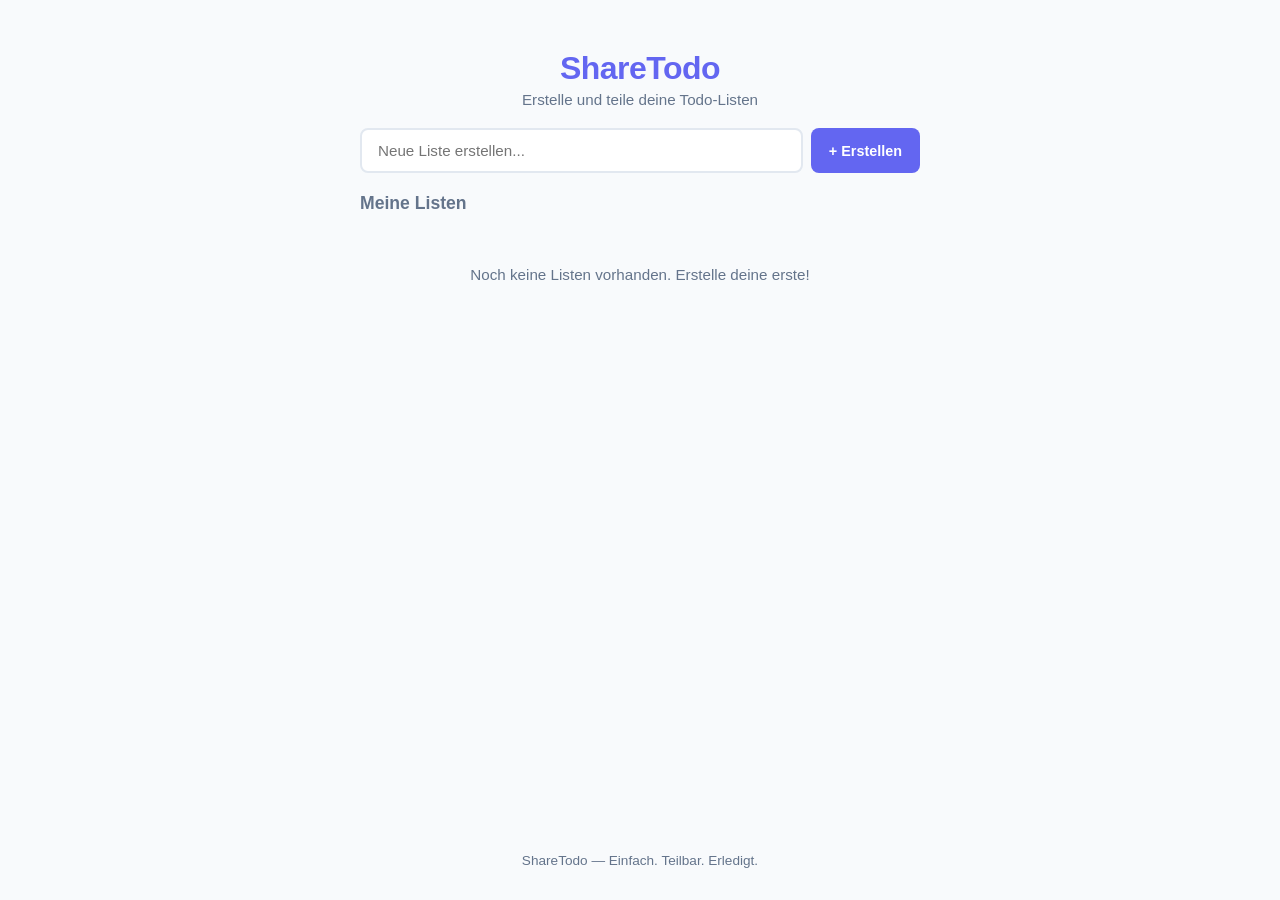
<file: docs/index.html>
<!DOCTYPE html>
<html lang="de">
<head>
    <meta charset="UTF-8">
    <meta name="viewport" content="width=device-width, initial-scale=1.0">
    <title>ShareTodo - Teilbare Todo-Listen</title>
    <style>
* {
    margin: 0;
    padding: 0;
    box-sizing: border-box;
}

:root {
    --primary: #6366f1;
    --primary-hover: #4f46e5;
    --danger: #ef4444;
    --danger-hover: #dc2626;
    --success: #22c55e;
    --bg: #f8fafc;
    --surface: #ffffff;
    --text: #1e293b;
    --text-secondary: #64748b;
    --border: #e2e8f0;
    --radius: 12px;
    --shadow: 0 1px 3px rgba(0, 0, 0, 0.08), 0 1px 2px rgba(0, 0, 0, 0.06);
    --shadow-lg: 0 4px 12px rgba(0, 0, 0, 0.1);
}

body {
    font-family: -apple-system, BlinkMacSystemFont, 'Segoe UI', Roboto, sans-serif;
    background: var(--bg);
    color: var(--text);
    min-height: 100vh;
}

.app {
    max-width: 600px;
    margin: 0 auto;
    padding: 20px;
    min-height: 100vh;
    display: flex;
    flex-direction: column;
}

header {
    text-align: center;
    padding: 30px 0 20px;
}

header h1 {
    font-size: 2rem;
    font-weight: 800;
    color: var(--primary);
    letter-spacing: -0.5px;
}

.subtitle {
    color: var(--text-secondary);
    margin-top: 4px;
    font-size: 0.95rem;
}

main {
    flex: 1;
}

footer {
    text-align: center;
    padding: 24px 0 12px;
    color: var(--text-secondary);
    font-size: 0.85rem;
}

.btn {
    padding: 10px 18px;
    border: none;
    border-radius: 8px;
    font-size: 0.9rem;
    font-weight: 600;
    cursor: pointer;
    transition: all 0.15s ease;
    white-space: nowrap;
}

.btn-primary {
    background: var(--primary);
    color: white;
}

.btn-primary:hover {
    background: var(--primary-hover);
    transform: translateY(-1px);
}

.btn-secondary {
    background: var(--border);
    color: var(--text);
}

.btn-secondary:hover {
    background: #cbd5e1;
}

.btn-danger {
    background: transparent;
    color: var(--danger);
    border: 1px solid var(--danger);
    padding: 8px 14px;
    font-size: 0.85rem;
}

.btn-danger:hover {
    background: var(--danger);
    color: white;
}

.btn-share {
    background: transparent;
    color: var(--primary);
    border: 1px solid var(--primary);
    padding: 8px 14px;
    font-size: 0.85rem;
}

.btn-share:hover {
    background: var(--primary);
    color: white;
}

.btn-icon {
    background: transparent;
    color: var(--text);
    font-size: 1.3rem;
    padding: 8px 12px;
}

.btn-icon:hover {
    background: var(--border);
}

.input-group {
    display: flex;
    gap: 8px;
    margin-bottom: 20px;
}

.input-group input {
    flex: 1;
    padding: 12px 16px;
    border: 2px solid var(--border);
    border-radius: 8px;
    font-size: 0.95rem;
    transition: border-color 0.15s;
    outline: none;
}

.input-group input:focus {
    border-color: var(--primary);
}

.import-banner {
    background: linear-gradient(135deg, #6366f1, #8b5cf6);
    color: white;
    padding: 20px;
    border-radius: var(--radius);
    margin-bottom: 20px;
    text-align: center;
    box-shadow: var(--shadow-lg);
}

.import-banner p {
    font-weight: 600;
    margin-bottom: 12px;
}

.import-actions {
    display: flex;
    gap: 8px;
    justify-content: center;
}

.import-actions .btn-primary {
    background: white;
    color: var(--primary);
}

.import-actions .btn-secondary {
    background: rgba(255, 255, 255, 0.2);
    color: white;
}

.lists-overview h2 {
    font-size: 1.1rem;
    color: var(--text-secondary);
    margin-bottom: 12px;
    font-weight: 600;
}

.lists-container {
    display: flex;
    flex-direction: column;
    gap: 8px;
}

.list-card {
    background: var(--surface);
    border: 1px solid var(--border);
    border-radius: var(--radius);
    padding: 16px 20px;
    cursor: pointer;
    transition: all 0.15s ease;
    display: flex;
    justify-content: space-between;
    align-items: center;
    box-shadow: var(--shadow);
}

.list-card:hover {
    border-color: var(--primary);
    box-shadow: var(--shadow-lg);
    transform: translateY(-1px);
}

.list-card-info h3 {
    font-size: 1rem;
    font-weight: 600;
}

.list-card-info p {
    font-size: 0.85rem;
    color: var(--text-secondary);
    margin-top: 2px;
}

.list-card-arrow {
    color: var(--text-secondary);
    font-size: 1.2rem;
}

.empty-state {
    text-align: center;
    color: var(--text-secondary);
    padding: 40px 20px;
    font-size: 0.95rem;
}

.list-detail {
    animation: fadeIn 0.2s ease;
}

@keyframes fadeIn {
    from { opacity: 0; transform: translateY(8px); }
    to { opacity: 1; transform: translateY(0); }
}

.list-header {
    display: flex;
    align-items: center;
    gap: 12px;
    margin-bottom: 20px;
}

.list-header h2 {
    flex: 1;
    font-size: 1.3rem;
    font-weight: 700;
}

.list-actions {
    display: flex;
    gap: 8px;
}

.share-modal {
    background: var(--surface);
    border: 1px solid var(--border);
    border-radius: var(--radius);
    padding: 20px;
    margin-bottom: 20px;
    box-shadow: var(--shadow-lg);
    animation: fadeIn 0.2s ease;
}

.share-content p {
    font-size: 0.9rem;
    color: var(--text-secondary);
    margin-bottom: 10px;
}

.share-link-group {
    display: flex;
    gap: 8px;
}

.share-link-group input {
    flex: 1;
    padding: 10px 14px;
    border: 2px solid var(--border);
    border-radius: 8px;
    font-size: 0.85rem;
    background: var(--bg);
    color: var(--text);
}

.copy-feedback {
    color: var(--success);
    font-weight: 600;
    font-size: 0.85rem;
    margin-top: 8px;
}

.progress-bar-container {
    display: flex;
    align-items: center;
    gap: 12px;
    margin-bottom: 16px;
}

.progress-bar {
    flex: 1;
    height: 8px;
    background: var(--border);
    border-radius: 4px;
    overflow: hidden;
}

.progress-fill {
    height: 100%;
    background: var(--success);
    border-radius: 4px;
    transition: width 0.3s ease;
    width: 0;
}

.progress-text {
    font-size: 0.85rem;
    color: var(--text-secondary);
    white-space: nowrap;
}

.todos-list {
    list-style: none;
    display: flex;
    flex-direction: column;
    gap: 6px;
}

.todo-item {
    background: var(--surface);
    border: 1px solid var(--border);
    border-radius: 10px;
    padding: 12px 16px;
    display: flex;
    align-items: center;
    gap: 12px;
    box-shadow: var(--shadow);
    transition: all 0.15s ease;
}

.todo-item.completed {
    opacity: 0.6;
}

.todo-item.completed .todo-text {
    text-decoration: line-through;
    color: var(--text-secondary);
}

.todo-checkbox {
    width: 22px;
    height: 22px;
    border: 2px solid var(--border);
    border-radius: 6px;
    cursor: pointer;
    display: flex;
    align-items: center;
    justify-content: center;
    flex-shrink: 0;
    transition: all 0.15s ease;
    background: transparent;
    font-size: 0.8rem;
    color: transparent;
}

.todo-checkbox:hover {
    border-color: var(--primary);
}

.todo-item.completed .todo-checkbox {
    background: var(--success);
    border-color: var(--success);
    color: white;
}

.todo-text {
    flex: 1;
    font-size: 0.95rem;
    word-break: break-word;
}

.todo-delete {
    background: none;
    border: none;
    color: var(--text-secondary);
    cursor: pointer;
    font-size: 1.1rem;
    padding: 4px 8px;
    border-radius: 6px;
    transition: all 0.15s;
}

.todo-delete:hover {
    background: #fef2f2;
    color: var(--danger);
}

.hidden {
    display: none !important;
}

@media (max-width: 480px) {
    .app {
        padding: 12px;
    }

    header h1 {
        font-size: 1.6rem;
    }

    .list-header {
        flex-wrap: wrap;
    }

    .list-actions {
        width: 100%;
        justify-content: flex-end;
    }
}
    </style>
</head>
<body>
    <div class="app">
        <header>
            <h1>ShareTodo</h1>
            <p class="subtitle">Erstelle und teile deine Todo-Listen</p>
        </header>

        <main>
            <div id="import-banner" class="import-banner hidden">
                <p>Du hast eine geteilte Liste erhalten!</p>
                <div class="import-actions">
                    <button id="btn-import" class="btn btn-primary">Liste importieren</button>
                    <button id="btn-dismiss" class="btn btn-secondary">Abbrechen</button>
                </div>
            </div>

            <section class="create-section">
                <div class="input-group">
                    <input type="text" id="new-list-name" placeholder="Neue Liste erstellen..." maxlength="50">
                    <button id="btn-create-list" class="btn btn-primary">+ Erstellen</button>
                </div>
            </section>

            <section id="lists-overview" class="lists-overview">
                <h2>Meine Listen</h2>
                <div id="lists-container" class="lists-container"></div>
                <p id="empty-state" class="empty-state">Noch keine Listen vorhanden. Erstelle deine erste!</p>
            </section>

            <section id="list-detail" class="list-detail hidden">
                <div class="list-header">
                    <button id="btn-back" class="btn btn-icon" title="Zur&uuml;ck">&larr;</button>
                    <h2 id="list-title"></h2>
                    <div class="list-actions">
                        <button id="btn-share" class="btn btn-share" title="Liste teilen">Teilen</button>
                        <button id="btn-delete-list" class="btn btn-danger" title="Liste l&ouml;schen">L&ouml;schen</button>
                    </div>
                </div>

                <div id="share-modal" class="share-modal hidden">
                    <div class="share-content">
                        <p>Teile diese Liste mit dem folgenden Link:</p>
                        <div class="share-link-group">
                            <input type="text" id="share-link" readonly>
                            <button id="btn-copy" class="btn btn-primary">Kopieren</button>
                        </div>
                        <p id="copy-feedback" class="copy-feedback hidden">Link kopiert!</p>
                    </div>
                </div>

                <div class="input-group">
                    <input type="text" id="new-todo-text" placeholder="Neues Todo hinzuf&uuml;gen..." maxlength="200">
                    <button id="btn-add-todo" class="btn btn-primary">+ Hinzuf&uuml;gen</button>
                </div>

                <div class="progress-bar-container">
                    <div class="progress-bar">
                        <div id="progress-fill" class="progress-fill"></div>
                    </div>
                    <span id="progress-text" class="progress-text">0/0 erledigt</span>
                </div>

                <ul id="todos-list" class="todos-list"></ul>
                <p id="todos-empty" class="empty-state">Noch keine Todos. F&uuml;ge das erste hinzu!</p>
            </section>
        </main>

        <footer>
            <p>ShareTodo &mdash; Einfach. Teilbar. Erledigt.</p>
        </footer>
    </div>

    <script>
(function () {
    'use strict';

    var STORAGE_KEY = 'sharetodo_lists';
    var lists = loadLists();
    var currentListId = null;

    var $ = function (sel) { return document.querySelector(sel); };
    var listDetailSection = $('#list-detail');
    var listsOverviewSection = $('#lists-overview');
    var listsContainer = $('#lists-container');
    var emptyState = $('#empty-state');
    var todosListEl = $('#todos-list');
    var todosEmpty = $('#todos-empty');
    var progressFill = $('#progress-fill');
    var progressText = $('#progress-text');
    var listTitle = $('#list-title');
    var shareModal = $('#share-modal');
    var shareLink = $('#share-link');
    var copyFeedback = $('#copy-feedback');
    var importBanner = $('#import-banner');
    var newListInput = $('#new-list-name');
    var newTodoInput = $('#new-todo-text');

    function loadLists() {
        try { return JSON.parse(localStorage.getItem(STORAGE_KEY)) || []; }
        catch (e) { return []; }
    }

    function saveLists() {
        localStorage.setItem(STORAGE_KEY, JSON.stringify(lists));
    }

    function generateId() {
        return Date.now().toString(36) + Math.random().toString(36).slice(2, 8);
    }

    function encodeListForSharing(list) {
        var data = { name: list.name, todos: list.todos.map(function (t) { return { text: t.text, done: t.done }; }) };
        return btoa(unescape(encodeURIComponent(JSON.stringify(data))));
    }

    function decodeSharedList(encoded) {
        try {
            var json = decodeURIComponent(escape(atob(encoded)));
            var data = JSON.parse(json);
            if (!data.name || !Array.isArray(data.todos)) return null;
            return data;
        } catch (e) { return null; }
    }

    function getShareUrl(list) {
        var base = window.location.href.split('?')[0].split('#')[0];
        return base + '?share=' + encodeListForSharing(list);
    }

    function escapeHtml(str) {
        var div = document.createElement('div');
        div.textContent = str;
        return div.innerHTML;
    }

    function renderListsOverview() {
        listsContainer.innerHTML = '';
        if (lists.length === 0) { emptyState.classList.remove('hidden'); return; }
        emptyState.classList.add('hidden');

        lists.forEach(function (list) {
            var total = list.todos.length;
            var done = list.todos.filter(function (t) { return t.done; }).length;
            var card = document.createElement('div');
            card.className = 'list-card';
            card.innerHTML = '<div class="list-card-info"><h3>' + escapeHtml(list.name) + '</h3><p>' + done + '/' + total + ' erledigt</p></div><span class="list-card-arrow">&rsaquo;</span>';
            card.addEventListener('click', function () { openList(list.id); });
            listsContainer.appendChild(card);
        });
    }

    function renderListDetail() {
        var list = lists.find(function (l) { return l.id === currentListId; });
        if (!list) return;
        listTitle.textContent = list.name;
        todosListEl.innerHTML = '';

        if (list.todos.length === 0) {
            todosEmpty.classList.remove('hidden');
            progressFill.style.width = '0%';
            progressText.textContent = '0/0 erledigt';
            return;
        }

        todosEmpty.classList.add('hidden');
        var total = list.todos.length, done = 0;

        list.todos.forEach(function (todo, index) {
            if (todo.done) done++;
            var li = document.createElement('li');
            li.className = 'todo-item' + (todo.done ? ' completed' : '');

            var checkbox = document.createElement('button');
            checkbox.className = 'todo-checkbox';
            checkbox.textContent = todo.done ? '\u2713' : '';
            checkbox.addEventListener('click', function () { toggleTodo(index); });

            var text = document.createElement('span');
            text.className = 'todo-text';
            text.textContent = todo.text;

            var deleteBtn = document.createElement('button');
            deleteBtn.className = 'todo-delete';
            deleteBtn.textContent = '\u00d7';
            deleteBtn.addEventListener('click', function () { deleteTodo(index); });

            li.appendChild(checkbox);
            li.appendChild(text);
            li.appendChild(deleteBtn);
            todosListEl.appendChild(li);
        });

        var percent = total > 0 ? Math.round((done / total) * 100) : 0;
        progressFill.style.width = percent + '%';
        progressText.textContent = done + '/' + total + ' erledigt';
    }

    function showOverview() {
        currentListId = null;
        listDetailSection.classList.add('hidden');
        listsOverviewSection.classList.remove('hidden');
        shareModal.classList.add('hidden');
        renderListsOverview();
    }

    function openList(id) {
        currentListId = id;
        listsOverviewSection.classList.add('hidden');
        listDetailSection.classList.remove('hidden');
        shareModal.classList.add('hidden');
        renderListDetail();
        newTodoInput.value = '';
    }

    function createList(name) {
        name = name.trim();
        if (!name) return;
        var list = { id: generateId(), name: name, todos: [], createdAt: new Date().toISOString() };
        lists.unshift(list);
        saveLists();
        renderListsOverview();
        newListInput.value = '';
        openList(list.id);
    }

    function deleteList() {
        if (!currentListId) return;
        var list = lists.find(function (l) { return l.id === currentListId; });
        if (!list || !confirm('Liste "' + list.name + '" wirklich l\u00f6schen?')) return;
        lists = lists.filter(function (l) { return l.id !== currentListId; });
        saveLists();
        showOverview();
    }

    function addTodo(text) {
        text = text.trim();
        if (!text || !currentListId) return;
        var list = lists.find(function (l) { return l.id === currentListId; });
        if (!list) return;
        list.todos.push({ text: text, done: false });
        saveLists();
        renderListDetail();
        newTodoInput.value = '';
    }

    function toggleTodo(index) {
        var list = lists.find(function (l) { return l.id === currentListId; });
        if (!list || !list.todos[index]) return;
        list.todos[index].done = !list.todos[index].done;
        saveLists();
        renderListDetail();
    }

    function deleteTodo(index) {
        var list = lists.find(function (l) { return l.id === currentListId; });
        if (!list) return;
        list.todos.splice(index, 1);
        saveLists();
        renderListDetail();
    }

    function shareList() {
        var list = lists.find(function (l) { return l.id === currentListId; });
        if (!list) return;
        shareLink.value = getShareUrl(list);
        shareModal.classList.toggle('hidden');
        copyFeedback.classList.add('hidden');
    }

    function copyShareLink() {
        shareLink.select();
        navigator.clipboard.writeText(shareLink.value).then(function () {
            copyFeedback.classList.remove('hidden');
            setTimeout(function () { copyFeedback.classList.add('hidden'); }, 2000);
        }).catch(function () {
            document.execCommand('copy');
            copyFeedback.classList.remove('hidden');
        });
    }

    function importSharedList(data) {
        var list = { id: generateId(), name: data.name, todos: data.todos.map(function (t) { return { text: t.text, done: !!t.done }; }), createdAt: new Date().toISOString() };
        lists.unshift(list);
        saveLists();
        window.history.replaceState(null, '', window.location.pathname);
        importBanner.classList.add('hidden');
        renderListsOverview();
        openList(list.id);
    }

    $('#btn-create-list').addEventListener('click', function () { createList(newListInput.value); });
    newListInput.addEventListener('keydown', function (e) { if (e.key === 'Enter') createList(newListInput.value); });
    $('#btn-back').addEventListener('click', showOverview);
    $('#btn-delete-list').addEventListener('click', deleteList);
    $('#btn-share').addEventListener('click', shareList);
    $('#btn-copy').addEventListener('click', copyShareLink);
    $('#btn-add-todo').addEventListener('click', function () { addTodo(newTodoInput.value); });
    newTodoInput.addEventListener('keydown', function (e) { if (e.key === 'Enter') addTodo(newTodoInput.value); });

    // Check for shared list in URL
    var params = new URLSearchParams(window.location.search);
    var shareData = params.get('share');
    if (shareData) {
        var data = decodeSharedList(shareData);
        if (data) {
            importBanner.classList.remove('hidden');
            $('#btn-import').addEventListener('click', function () { importSharedList(data); });
            $('#btn-dismiss').addEventListener('click', function () {
                importBanner.classList.add('hidden');
                window.history.replaceState(null, '', window.location.pathname);
            });
        }
    }

    renderListsOverview();
})();
    </script>
</body>
</html>
</file>
<file: todo-app/style.css>
* {
    margin: 0;
    padding: 0;
    box-sizing: border-box;
}

:root {
    --primary: #6366f1;
    --primary-hover: #4f46e5;
    --danger: #ef4444;
    --danger-hover: #dc2626;
    --success: #22c55e;
    --bg: #f8fafc;
    --surface: #ffffff;
    --text: #1e293b;
    --text-secondary: #64748b;
    --border: #e2e8f0;
    --radius: 12px;
    --shadow: 0 1px 3px rgba(0, 0, 0, 0.08), 0 1px 2px rgba(0, 0, 0, 0.06);
    --shadow-lg: 0 4px 12px rgba(0, 0, 0, 0.1);
}

body {
    font-family: -apple-system, BlinkMacSystemFont, 'Segoe UI', Roboto, sans-serif;
    background: var(--bg);
    color: var(--text);
    min-height: 100vh;
}

.app {
    max-width: 600px;
    margin: 0 auto;
    padding: 20px;
    min-height: 100vh;
    display: flex;
    flex-direction: column;
}

header {
    text-align: center;
    padding: 30px 0 20px;
}

header h1 {
    font-size: 2rem;
    font-weight: 800;
    color: var(--primary);
    letter-spacing: -0.5px;
}

.subtitle {
    color: var(--text-secondary);
    margin-top: 4px;
    font-size: 0.95rem;
}

main {
    flex: 1;
}

footer {
    text-align: center;
    padding: 24px 0 12px;
    color: var(--text-secondary);
    font-size: 0.85rem;
}

/* Buttons */
.btn {
    padding: 10px 18px;
    border: none;
    border-radius: 8px;
    font-size: 0.9rem;
    font-weight: 600;
    cursor: pointer;
    transition: all 0.15s ease;
    white-space: nowrap;
}

.btn-primary {
    background: var(--primary);
    color: white;
}

.btn-primary:hover {
    background: var(--primary-hover);
    transform: translateY(-1px);
}

.btn-secondary {
    background: var(--border);
    color: var(--text);
}

.btn-secondary:hover {
    background: #cbd5e1;
}

.btn-danger {
    background: transparent;
    color: var(--danger);
    border: 1px solid var(--danger);
    padding: 8px 14px;
    font-size: 0.85rem;
}

.btn-danger:hover {
    background: var(--danger);
    color: white;
}

.btn-share {
    background: transparent;
    color: var(--primary);
    border: 1px solid var(--primary);
    padding: 8px 14px;
    font-size: 0.85rem;
}

.btn-share:hover {
    background: var(--primary);
    color: white;
}

.btn-icon {
    background: transparent;
    color: var(--text);
    font-size: 1.3rem;
    padding: 8px 12px;
}

.btn-icon:hover {
    background: var(--border);
}

/* Input Group */
.input-group {
    display: flex;
    gap: 8px;
    margin-bottom: 20px;
}

.input-group input {
    flex: 1;
    padding: 12px 16px;
    border: 2px solid var(--border);
    border-radius: 8px;
    font-size: 0.95rem;
    transition: border-color 0.15s;
    outline: none;
}

.input-group input:focus {
    border-color: var(--primary);
}

/* Import Banner */
.import-banner {
    background: linear-gradient(135deg, #6366f1, #8b5cf6);
    color: white;
    padding: 20px;
    border-radius: var(--radius);
    margin-bottom: 20px;
    text-align: center;
    box-shadow: var(--shadow-lg);
}

.import-banner p {
    font-weight: 600;
    margin-bottom: 12px;
}

.import-actions {
    display: flex;
    gap: 8px;
    justify-content: center;
}

.import-actions .btn-primary {
    background: white;
    color: var(--primary);
}

.import-actions .btn-secondary {
    background: rgba(255, 255, 255, 0.2);
    color: white;
}

/* Lists Overview */
.lists-overview h2 {
    font-size: 1.1rem;
    color: var(--text-secondary);
    margin-bottom: 12px;
    font-weight: 600;
}

.lists-container {
    display: flex;
    flex-direction: column;
    gap: 8px;
}

.list-card {
    background: var(--surface);
    border: 1px solid var(--border);
    border-radius: var(--radius);
    padding: 16px 20px;
    cursor: pointer;
    transition: all 0.15s ease;
    display: flex;
    justify-content: space-between;
    align-items: center;
    box-shadow: var(--shadow);
}

.list-card:hover {
    border-color: var(--primary);
    box-shadow: var(--shadow-lg);
    transform: translateY(-1px);
}

.list-card-info h3 {
    font-size: 1rem;
    font-weight: 600;
}

.list-card-info p {
    font-size: 0.85rem;
    color: var(--text-secondary);
    margin-top: 2px;
}

.list-card-arrow {
    color: var(--text-secondary);
    font-size: 1.2rem;
}

.empty-state {
    text-align: center;
    color: var(--text-secondary);
    padding: 40px 20px;
    font-size: 0.95rem;
}

/* List Detail */
.list-detail {
    animation: fadeIn 0.2s ease;
}

@keyframes fadeIn {
    from { opacity: 0; transform: translateY(8px); }
    to { opacity: 1; transform: translateY(0); }
}

.list-header {
    display: flex;
    align-items: center;
    gap: 12px;
    margin-bottom: 20px;
}

.list-header h2 {
    flex: 1;
    font-size: 1.3rem;
    font-weight: 700;
}

.list-actions {
    display: flex;
    gap: 8px;
}

/* Share Modal */
.share-modal {
    background: var(--surface);
    border: 1px solid var(--border);
    border-radius: var(--radius);
    padding: 20px;
    margin-bottom: 20px;
    box-shadow: var(--shadow-lg);
    animation: fadeIn 0.2s ease;
}

.share-content p {
    font-size: 0.9rem;
    color: var(--text-secondary);
    margin-bottom: 10px;
}

.share-link-group {
    display: flex;
    gap: 8px;
}

.share-link-group input {
    flex: 1;
    padding: 10px 14px;
    border: 2px solid var(--border);
    border-radius: 8px;
    font-size: 0.85rem;
    background: var(--bg);
    color: var(--text);
}

.copy-feedback {
    color: var(--success);
    font-weight: 600;
    font-size: 0.85rem;
    margin-top: 8px;
}

/* Progress Bar */
.progress-bar-container {
    display: flex;
    align-items: center;
    gap: 12px;
    margin-bottom: 16px;
}

.progress-bar {
    flex: 1;
    height: 8px;
    background: var(--border);
    border-radius: 4px;
    overflow: hidden;
}

.progress-fill {
    height: 100%;
    background: var(--success);
    border-radius: 4px;
    transition: width 0.3s ease;
    width: 0;
}

.progress-text {
    font-size: 0.85rem;
    color: var(--text-secondary);
    white-space: nowrap;
}

/* Todos */
.todos-list {
    list-style: none;
    display: flex;
    flex-direction: column;
    gap: 6px;
}

.todo-item {
    background: var(--surface);
    border: 1px solid var(--border);
    border-radius: 10px;
    padding: 12px 16px;
    display: flex;
    align-items: center;
    gap: 12px;
    box-shadow: var(--shadow);
    transition: all 0.15s ease;
}

.todo-item.completed {
    opacity: 0.6;
}

.todo-item.completed .todo-text {
    text-decoration: line-through;
    color: var(--text-secondary);
}

.todo-checkbox {
    width: 22px;
    height: 22px;
    border: 2px solid var(--border);
    border-radius: 6px;
    cursor: pointer;
    display: flex;
    align-items: center;
    justify-content: center;
    flex-shrink: 0;
    transition: all 0.15s ease;
    background: transparent;
    font-size: 0.8rem;
    color: transparent;
}

.todo-checkbox:hover {
    border-color: var(--primary);
}

.todo-item.completed .todo-checkbox {
    background: var(--success);
    border-color: var(--success);
    color: white;
}

.todo-text {
    flex: 1;
    font-size: 0.95rem;
    word-break: break-word;
}

.todo-delete {
    background: none;
    border: none;
    color: var(--text-secondary);
    cursor: pointer;
    font-size: 1.1rem;
    padding: 4px 8px;
    border-radius: 6px;
    opacity: 0;
    transition: all 0.15s;
}

.todo-item:hover .todo-delete {
    opacity: 1;
}

.todo-delete:hover {
    background: #fef2f2;
    color: var(--danger);
}

/* Utilities */
.hidden {
    display: none !important;
}

/* Responsive */
@media (max-width: 480px) {
    .app {
        padding: 12px;
    }

    header h1 {
        font-size: 1.6rem;
    }

    .list-header {
        flex-wrap: wrap;
    }

    .list-actions {
        width: 100%;
        justify-content: flex-end;
    }

    .todo-delete {
        opacity: 1;
    }
}
</file>
